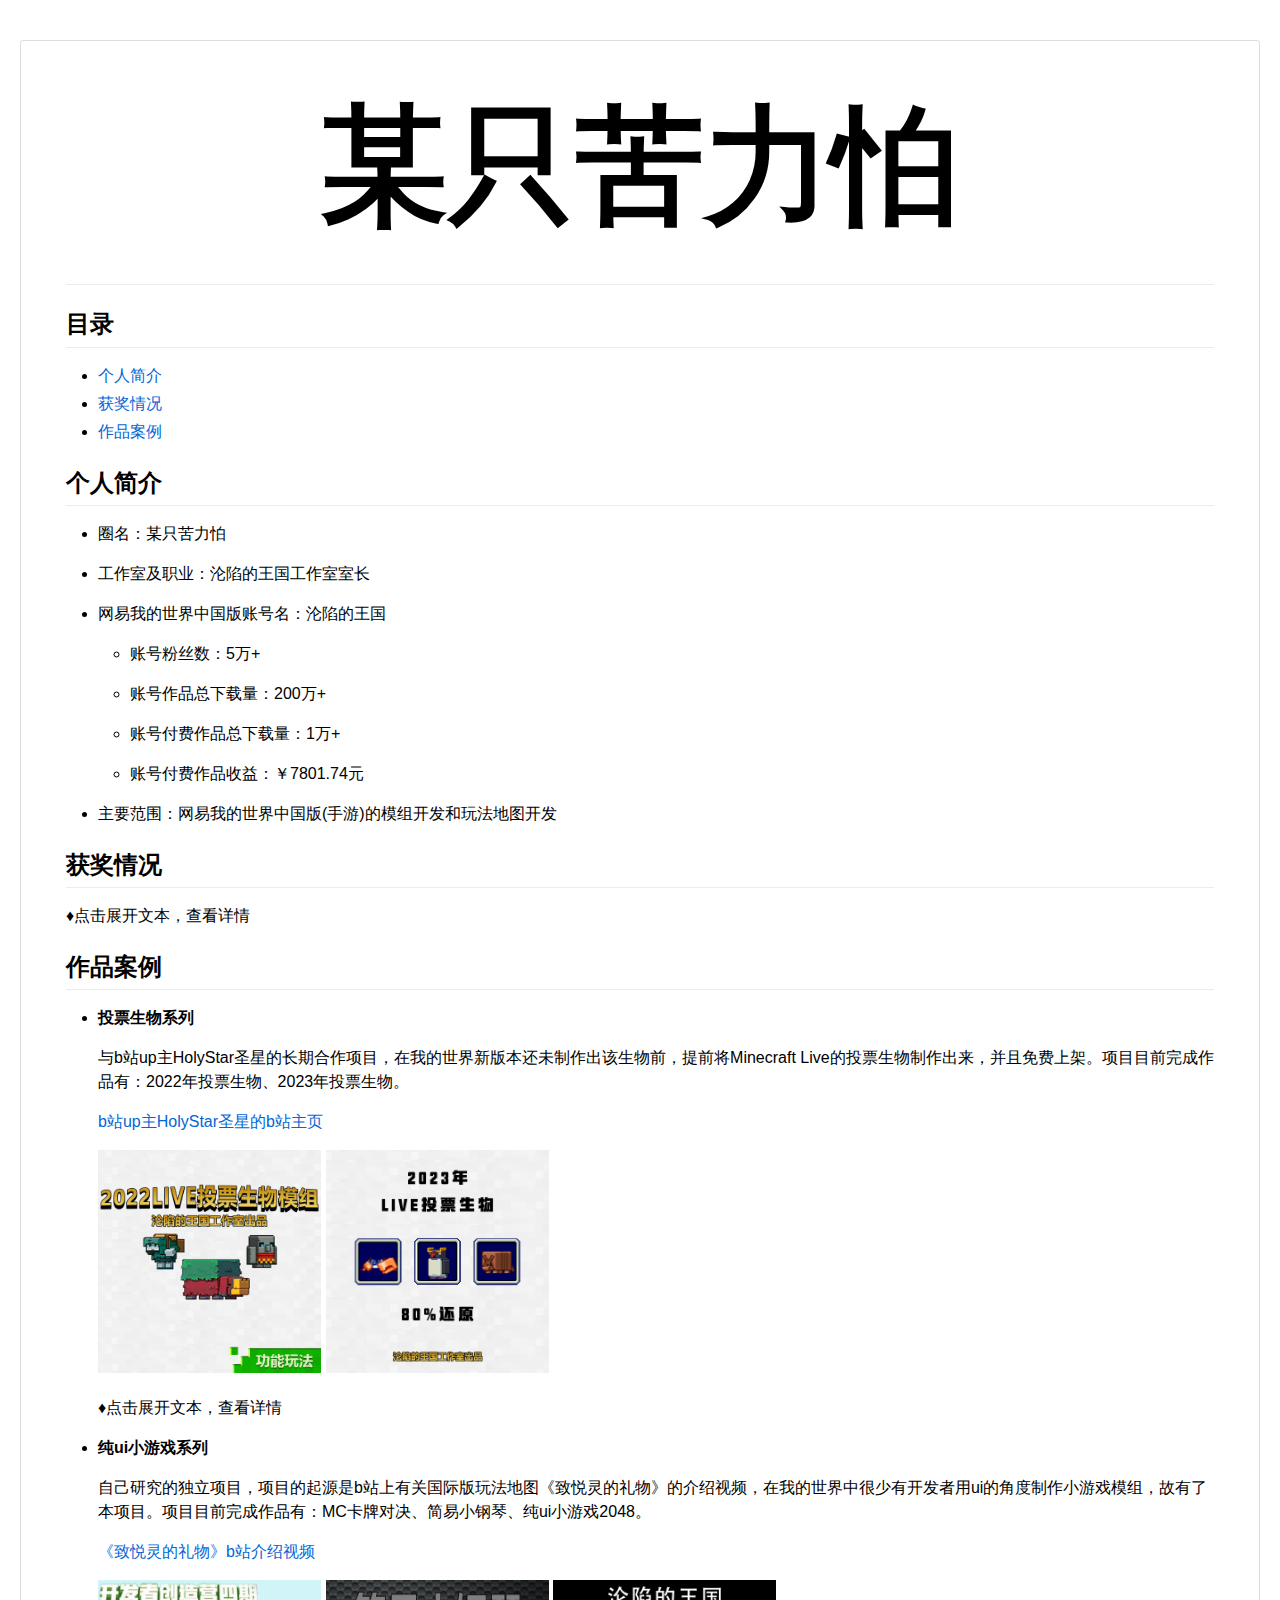
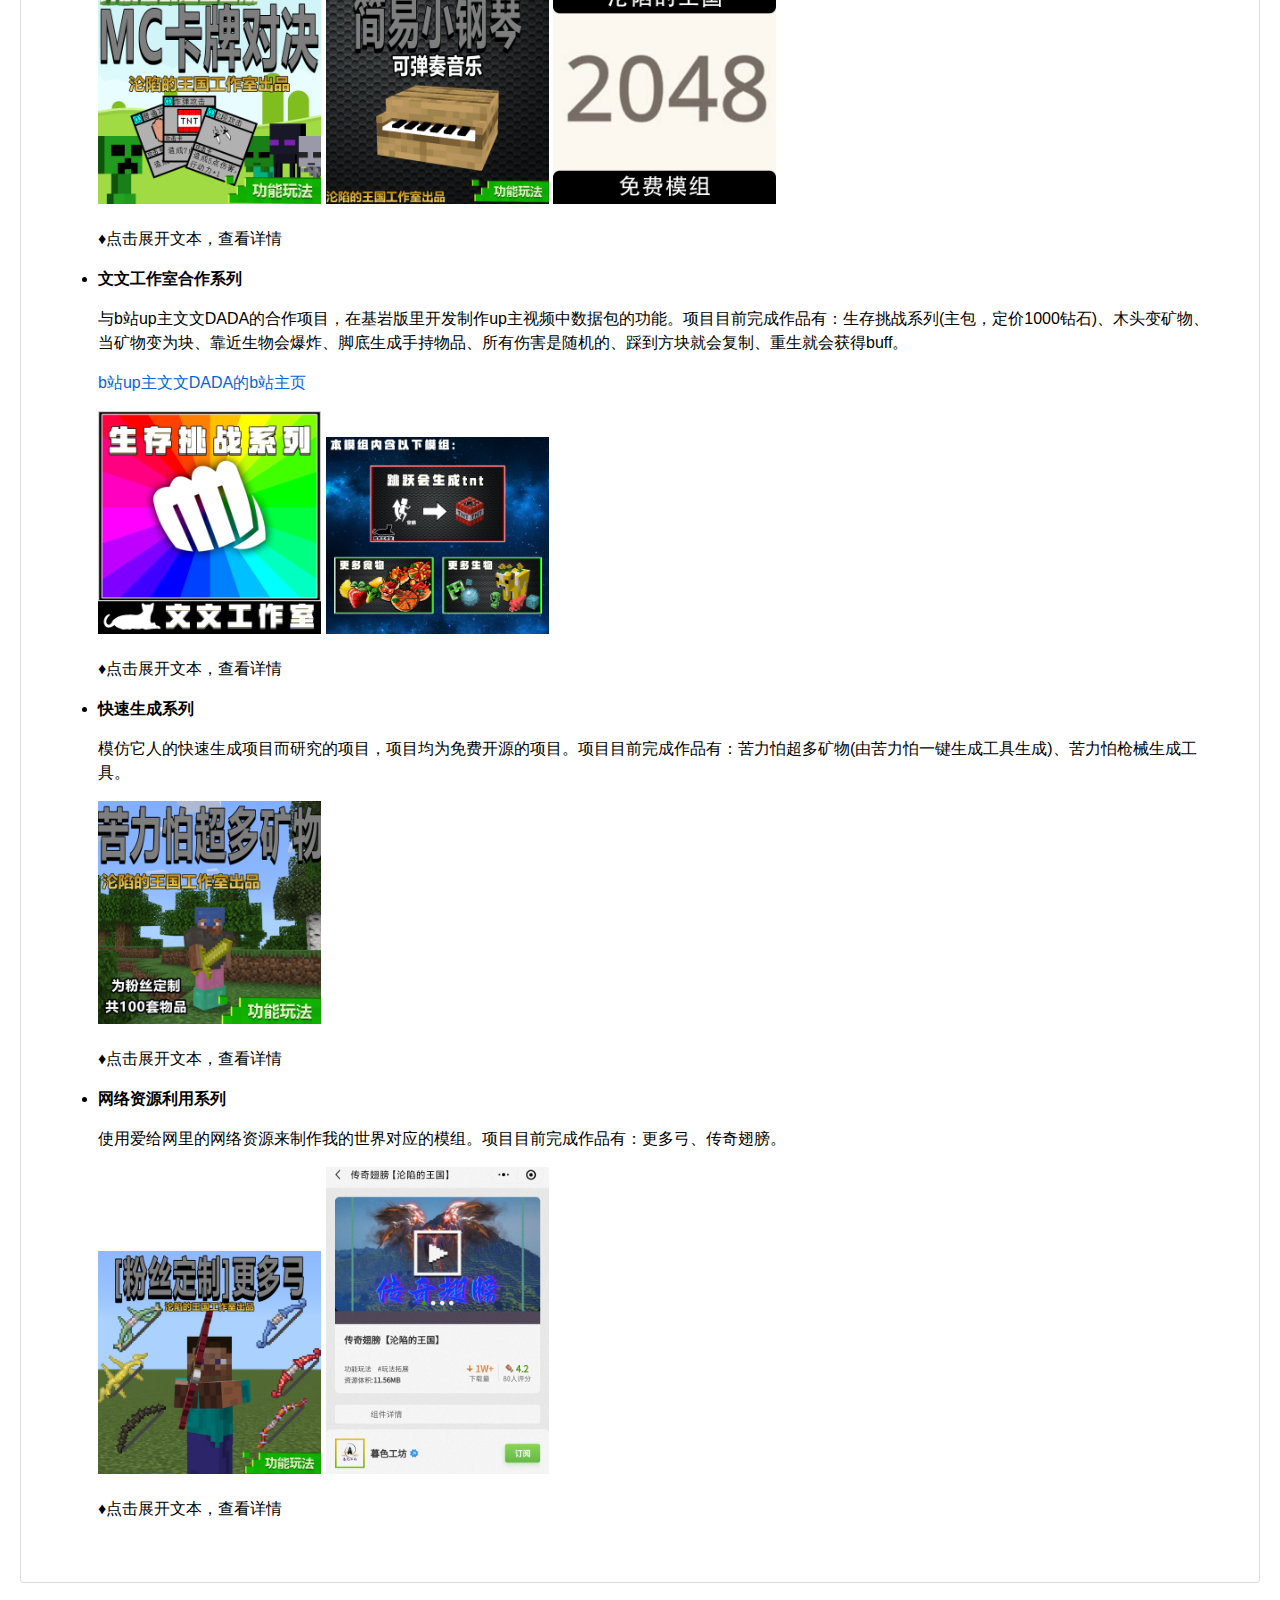
<file: index.html>
<!DOCTYPE html>
<html>

<head>
  <meta http-equiv="Content-Type" content="text/html; charset=utf-8" />
  <link rel="stylesheet" href="creeper6.css">
</head>
<body>
  <h1 style="text-align:center;font-size:10vw;">某只苦力怕</h1>
  <div id="fdh">
  </div>
  <h2 id="目录">目录</h2>
  <ul>
    <li><a href="#个人简介">个人简介</a></li>
    <li><a href="#获奖情况">获奖情况</a></li>
    <li><a href="#作品案例">作品案例</a></li>
  </ul>
  <h2 id="个人简介">个人简介</h2>
  <ul>
    <li><p>圈名：某只苦力怕</p></li>
    <li><p>工作室及职业：沦陷的王国工作室室长</p></li>
    <li><p>网易我的世界中国版账号名：沦陷的王国</p></li>
    <ul>
      <li><p>账号粉丝数：5万+</p></li>
      <li><p>账号作品总下载量：200万+</p></li>
      <li><p>账号付费作品总下载量：1万+</p></li>
      <li><p>账号付费作品收益：￥7801.74元</p></li>
    </ul>
    <li><p>主要范围：网易我的世界中国版(手游)的模组开发和玩法地图开发</p></li>
  </ul>
  <h2 id="获奖情况">获奖情况</h2>
  <span id="trigger"><a>♦点击展开文本，查看详情</a></span>
  <div id="hiddenText" class="hidden">
    <ul>
      <li>
        <p>2022年10月26日，本人在“知识库分享激励月”活动(第一期知识库活动)中提交的教程“制作原版可对话生物”获得 <span style="color: red;">必看教程奖</span></p>
        <p>证明网站：</p>
        <a href="https://mc.163.com/dev/mcmanual/mc-dev/mconline/90-%E7%9F%A5%E8%AF%86%E5%BA%93%E8%8E%B7%E5%A5%96%E6%95%99%E7%A8%8B/5-%E7%8E%A9%E6%B3%95%E9%80%BB%E8%BE%91%E7%BC%96%E7%A8%8B/1-%E5%88%B6%E4%BD%9C%E5%8E%9F%E7%89%88%E5%8F%AF%E5%AF%B9%E8%AF%9D%E7%94%9F%E7%89%A9.html">知识库获奖教程-玩法逻辑编程-制作原版可对话生物</a>
        <p>证书：</p>
        <img class="fds" alt="图片无法加载" src="tupian/a005.png">
      </li>
      <li>
        <p>2022年11月30日，本人在开发工作台内容库征集活动中提交的资源“制作原版可对话生物”获得 <span style="color: red;">三等奖</span></p>
        <p>证明网站：</p>
        <p><a href="https://mc.163.com/dev/developer_cn/news/renew/20221130/37047_1055628.html">开发工作台内容库征集活动获奖名单</a></p>
        <p>内容库界面截图：</p>
        <img class="fds" alt="图片无法加载" src="tupian/a007.png">
      </li>
      <li>
        <p>2023年1月16日，本人在“知识库分享激励月”二期活动(第二期知识库活动)中提交的教程“手把手教你制作网易模组更多弓”获得 <span style="color: red;">必看教程奖</span></p>
        <p>证明网站：</p>
        <p><a href="https://mc.163.com/dev/mcmanual/mc-dev/mconline/90-%E7%9F%A5%E8%AF%86%E5%BA%93%E8%8E%B7%E5%A5%96%E6%95%99%E7%A8%8B/3-%E8%87%AA%E5%AE%9A%E4%B9%89%E5%86%85%E5%AE%B9/5-%E6%89%8B%E6%8A%8A%E6%89%8B%E6%95%99%E4%BD%A0%E5%88%B6%E4%BD%9C%E7%BD%91%E6%98%93%E6%A8%A1%E7%BB%84%E6%9B%B4%E5%A4%9A%E5%BC%93.html">知识库获奖教程-自定义内容-手把手教你制作网易模组更多弓</a></p>
        <p>证书：</p>
        <img class="fds" alt="图片无法加载" src="tupian/a003.png">
      </li>
      <li>
        <p>2023年3月10日，本人在开发工作台内容库征集活动第二期中提交的资源“更方便修改的射击模组雏形”获得 <span style="color: red;">二等奖</span></p>
        <p>证明网站：</p>
        <p><a href="https://mc.163.com/dev/developer_cn/news/renew/20230310/37047_1077362.html">开发工作台内容库征集活动第二期获奖名单</a></p>
        <p>内容库界面截图：</p>
        <img class="fds" alt="图片无法加载" src="tupian/a008.png">
        <p>证书：</p>
        <img class="fds" alt="图片无法加载" src="tupian/a004.png">
        <p>介绍网址：</p>
        <a href="https://creeper6.gitee.io/mcsss/web/klpa.html">更方便修改的射击模组雏形</a>
      </li>
      <li>
        <p>2023年3月10日，本人在开发工作台内容库征集活动第二期中提交的资源“function和python结合实例”获得 <span style="color: red;">三等奖</span></p>
        <p>证明网站：</p>
        <p><a href="https://mc.163.com/dev/developer_cn/news/renew/20230310/37047_1077362.html">开发工作台内容库征集活动第二期获奖名单</a></p>
        <p>内容库界面截图：</p>
        <img class="fds" alt="图片无法加载" src="tupian/a009.png">
        <p>介绍网址：</p>
        <a href="https://creeper6.gitee.io/mcsss/web/klpb.html">function和python结合示例</a>
      </li>
      <li>
        <p>2023年6月20日，本人在开发工作台内容库征集活动第三期中提交的资源“套装零件”获得 <span style="color: red;">一等奖</span></p>
        <p>证明网站：</p>
        <p><a href="https://mc.163.com/dev/developer_cn/news/renew/20230620/37047_1094233.html">开发工作台内容库征集活动第三期获奖名单</a></p>
        <p>内容库界面截图：</p>
        <img class="fds" alt="图片无法加载" src="tupian/a010.png">
        <p>证书：</p>
        <img class="fds" alt="图片无法加载" src="tupian/a002.png">
        <p>介绍网址：</p>
        <a href="https://creeper6.gitee.io/mcsss/web/klpc.html">套装零件</a>
      </li>
      <li>
        <p>2023年12月22日，本人在第二季内容库资源季度评选活动中提交的资源“纯ui小游戏2048”获得 <span style="color: red;">一等奖</span></p>
        <p>证明网站：</p>
        <p><a href="https://mc.163.com/dev/developer_cn/news/renew/20231222/37047_1127876.html">第二季内容库资源季度评选活动获奖名单</a></p>
        <p>内容库界面截图：</p>
        <img class="fds" alt="图片无法加载" src="tupian/a011.png">
        <p>证书：</p>
        <img class="fds" alt="图片无法加载" src="tupian/a001.png">
        <p>介绍网址：</p>
        <a href="https://creeper6.gitee.io/mcsss/web/klpd.html">纯ui小游戏2048</a>
      </li>
      <li>
        <p>2024年3月14日，本人在第三期内容库资源季度评选活动中提交的资源“万用飞行生物零件”获得 <span style="color: red;">一等奖</span></p>
        <p>证明网站：</p>
        <p><a href="https://mc.163.com/dev/developer_cn/news/renew/20240314/37047_1143321.html">第三期内容库资源季度评选活动获奖名单</a></p>
        <p>内容库界面截图：</p>
        <img class="fds" alt="图片无法加载" src="tupian/a012.png">
        <p>介绍网址：</p>
        <a href="https://creeper6.gitee.io/mcsss/web/klpe.html">万用飞行生物零件</a>
      </li>
    </ul>
  </div>
  <h2 id="作品案例">作品案例</h2>
  <ul>
    <li>
      <strong>投票生物系列</strong>
      <p>与b站up主HolyStar圣星的长期合作项目，在我的世界新版本还未制作出该生物前，提前将Minecraft Live的投票生物制作出来，并且免费上架。项目目前完成作品有：2022年投票生物、2023年投票生物。</p>
      <p><a href="https://space.bilibili.com/1407151913/?spm_id_from=333.999.0.0">b站up主HolyStar圣星的b站主页</a></p>
      <img class="fds" alt="图片无法加载" src="tupian/liveicon1234.png" style="width:20%;">
      <img class="fds" alt="图片无法加载" src="tupian/23liveicon.png" style="width:20%;">
      <p onclick="text_toggle('hiddenText1','Buttontext1')"id="Buttontext1"><a>♦点击展开文本，查看详情</a></p>
      <div id="hiddenText1" class="hidden">
        <ul>
          <li><p>作品系列总下载量：26万+</p></li>
          <li>
            <p>作品内容介绍</p>
            <ul>
              <li>
                <p>2022年投票生物</p>
                <p onclick="text_toggle('hiddenText7','Buttontext7')"id="Buttontext7"><a>♦点击展开图片介绍</a></p>
                <div id="hiddenText7" class="hidden">
                  <img class="fds" alt="图片无法加载" src="tupian/livebentu1234.png" style="width:20%;">
                  <img class="fds" alt="图片无法加载" src="tupian/livelbty1234.png" style="width:20%;">
                  <img class="fds" alt="图片无法加载" src="tupian/livelbte1234.png" style="width:20%;">
                  <img class="fds" alt="图片无法加载" src="tupian/livelbts1234.png" style="width:20%;">
                </div>
              </li>
              <li>
                <p>2023年投票生物</p>
                <p onclick="text_toggle('hiddenText8','Buttontext8')"id="Buttontext8"><a>♦点击展开图片介绍</a></p>
                <div id="hiddenText8" class="hidden">
                  <img class="fds" alt="图片无法加载" src="tupian/23livelbta.png" style="width:20%;">
                  <img class="fds" alt="图片无法加载" src="tupian/23livelbtb.png" style="width:20%;">
                  <img class="fds" alt="图片无法加载" src="tupian/23livelbtc.png" style="width:20%;">
                  <img class="fds" alt="图片无法加载" src="tupian/23livelbtd.png" style="width:20%;">
                  <img class="fds" alt="图片无法加载" src="tupian/23livelbte.png" style="width:20%;">
                </div>
              </li>
            </ul>
          </li>
          <li>
            <p>视频介绍</p>
            <a href="https://www.bilibili.com/video/BV17z421r7EF/?share_source=copy_web&vd_source=f27a2fcb40972f864c9259a5c844d5b7">2022年投票生物</a>
            </br><a href="https://www.bilibili.com/video/BV1wG41127t7/?share_source=copy_web&vd_source=f27a2fcb40972f864c9259a5c844d5b7">2023年投票生物</a>
          </li>
        </ul>
      </div>
    </li>
    <li>
      <strong>纯ui小游戏系列</strong>
      <p>自己研究的独立项目，项目的起源是b站上有关国际版玩法地图《致悦灵的礼物》的介绍视频，在我的世界中很少有开发者用ui的角度制作小游戏模组，故有了本项目。项目目前完成作品有：MC卡牌对决、简易小钢琴、纯ui小游戏2048。</p>
      <p><a href="https://www.bilibili.com/video/BV12F411F7e1/?share_source=copy_web&vd_source=f27a2fcb40972f864c9259a5c844d5b7">《致悦灵的礼物》b站介绍视频</a></p>
      <img class="fds" alt="图片无法加载" src="tupian/klpdmxicontu.png" style="width:20%;">
      <img class="fds" alt="图片无法加载" src="tupian/klpmusicicontu.png" style="width:20%;">
      <img class="fds" alt="图片无法加载" src="tupian/2048icontu.png" style="width:20%;">
      <p onclick="text_toggle('hiddenText2','Buttontext2')"id="Buttontext2"><a>♦点击展开文本，查看详情</a></p>
      <div id="hiddenText2" class="hidden">
        <ul>
          <li><p>作品系列总下载量：6万+</p></li>
          <li>
            <p>作品内容介绍</p>
            <ul>
              <li>
                <p>纯ui小游戏2048</p>
                <ol>
                  <li>
                    <p>介绍网址：<a href="https://creeper6.gitee.io/mcsss/web/klpd.html">纯ui小游戏2048</a></p>
                  </li>
                  <li><p>纯ui指只用到游戏里的ui，不使用游戏里的生物、物品和方块。</p></li>
                  <li><p>2048小游戏功能全实现。</p></li>
                  <li><p>电脑端可以靠上下左右或wsad来控制方块的上下左右移动，也可以鼠标拖动屏幕移动;手机端可以靠手指滑动屏幕移动。</p></li>
                  <p onclick="text_toggle('hiddenText5','Buttontext5')"id="Buttontext5"><a>♦点击展开图片介绍</a></p>
                  <div id="hiddenText5" class="hidden">
                    <img class="fds" alt="图片无法加载" src="tupian/2048jstu1.png" style="width:20%;">
                    <img class="fds" alt="图片无法加载" src="tupian/2048jstu2.png" style="width:20%;">
                    <img class="fds" alt="图片无法加载" src="tupian/2048jstu3.png" style="width:20%;">
                  </div>
                </ol>
              </li>
              <li>
                <p>简易小钢琴</p>
                <ol>
                  <li><p>点击简易钢琴就能打开弹奏页面，玩家可以在左上角设置挑战模式、练习模式等内容，弹奏的声音10格以内玩家都能听见。</p></li>
                  <li><p>实现了：下落式ui点击弹奏和双排ui点击弹奏。</p></li>
                  <li><p>共收录10首可弹奏音乐。</p></li>
                </ol>
              </li>
              <li>
                <p>MC卡牌对决</p>
                <ol>
                  <li><p>共计24张卡牌，共4关，打败最后一关对手末影龙后，即为通关。</p></li>
                  <li><p>只用到游戏里的ui，不使用游戏里的生物、物品和方块。</p></li>
                  <p onclick="text_toggle('hiddenText6','Buttontext6')"id="Buttontext6"><a>♦点击展开图片介绍</a></p>
                  <div id="hiddenText6" class="hidden">
                    <img class="fds" alt="图片无法加载" src="tupian/klpdmxbotuyi.png" style="width:20%;">
                    <img class="fds" alt="图片无法加载" src="tupian/klpdmxbotuer.png" style="width:20%;">
                    <img class="fds" alt="图片无法加载" src="tupian/klpdmxbotusan.png" style="width:20%;"></br>
                    <img class="fds" alt="图片无法加载" src="tupian/klpdmxjstuyi.png" style="width:20%;">
                    <img class="fds" alt="图片无法加载" src="tupian/klpdmxjstuer.png" style="width:20%;">
                  </div>
                </ol>
              </li>
            </ul>
          </li>
          <li>
            <p>视频介绍</p>
            <a href="https://www.bilibili.com/video/BV1VX4y1Z7xF/?share_source=copy_web&vd_source=f27a2fcb40972f864c9259a5c844d5b7">音游但是我的世界</a>
            </br><a href="https://www.bilibili.com/video/BV1UV4y1Z7Ba/?share_source=copy_web&vd_source=f27a2fcb40972f864c9259a5c844d5b7">简易小钢琴</a>
            </br><a href="https://www.bilibili.com/video/BV1uD4y1V7i8/?share_source=copy_web&vd_source=f27a2fcb40972f864c9259a5c844d5b7">MC卡牌对决</a>
          </li>
        </ul>
      </div>
    </li>
    <li>
      <strong>文文工作室合作系列</strong>
      <p>与b站up主文文DADA的合作项目，在基岩版里开发制作up主视频中数据包的功能。项目目前完成作品有：生存挑战系列(主包，定价1000钻石)、木头变矿物、当矿物变为块、靠近生物会爆炸、脚底生成手持物品、所有伤害是随机的、踩到方块就会复制、重生就会获得buff。</p>
      <p><a href="https://space.bilibili.com/272279136?spm_id_from=333.337.0.0">b站up主文文DADA的b站主页</a></p>
      <img class="fds" alt="图片无法加载" src="tupian/zhuicon图.png" style="width:20%;">
      <img class="fds" alt="图片无法加载" src="tupian/模组内介绍1.png" style="width:20%;">
      <p onclick="text_toggle('hiddenText3','Buttontext3')"id="Buttontext3"><a>♦点击展开文本，查看详情</a></p>
      <div id="hiddenText3" class="hidden">
        <ul>
          <li><p>作品系列总下载量：预计有30万+(发布账号不是我的账号，是up主自己的)</p></li>
          <li><p>本项目的美术、视频、策划和程序均是本人研究的，主要还是简洁风格和适合量产。</p></li>
          <li><p>本项目区分主包和副包的功能，只购买副包是使用不了功能的，需要购买主包，在主包模组内自己设置副包功能是否加载在游戏内，副包基本免费。</p></li>
          <li><p>up主视频里玩的都是java版的数据包，但是其粉丝很多都是网易我的世界中国版的用户，所以与我合作开发制作了此项目，目前项目因本人个人原因已经取消。</p></li>
          <li>
            <p>作品内容介绍</p>
            <ul>
              <li><img class="fds" alt="图片无法加载" src="tupian/主包介绍图.png" style="width:20%;"></li>
              <li><img class="fds" alt="图片无法加载" src="tupian/顶部图第二版a1.png" style="width:20%;"></li>
              <li><img class="fds" alt="图片无法加载" src="tupian/主包轮播图1.png" style="width:20%;"></li>
            </ul>
          </li>
        </ul>
      </div>
    </li>
    <li>
      <strong>快速生成系列</strong>
      <p>模仿它人的快速生成项目而研究的项目，项目均为免费开源的项目。项目目前完成作品有：苦力怕超多矿物(由苦力怕一键生成工具生成)、苦力怕枪械生成工具。</p>
      <img class="fds" alt="图片无法加载" src="tupian/klpcdkwicontu.png" style="width:20%;">
      <p onclick="text_toggle('hiddenText4','Buttontext4')"id="Buttontext4"><a>♦点击展开文本，查看详情</a></p>
      <div id="hiddenText4" class="hidden">
        <ul>
          <li><p>作品系列总下载量：9万+</p></li>
          <li>
            <p>作品内容介绍</p>
            <ul>
              <li>
                <p>苦力怕超多矿物</p>
                <p onclick="text_toggle('hiddenText9','Buttontext9')"id="Buttontext9"><a>♦点击展开图片介绍</a></p>
                <div id="hiddenText9" class="hidden">
                  <img class="fds" alt="图片无法加载" src="tupian/klpcdkwlbt1.png" style="width:20%;">
                  <img class="fds" alt="图片无法加载" src="tupian/klpcdkwlbt2.png" style="width:20%;">
                  <img class="fds" alt="图片无法加载" src="tupian/klpcdkwlbt3.png" style="width:20%;">
                </div>
              </li>
              <li>
                <p>苦力怕枪械生成工具</p>
                <ol>
                  <li><p>快速生成可发射子弹的物品，适配国际版和中国版，无需开启实验性玩法，使用方便</p></li>
                </ol>
              </li>
            </ul>
          </li>
          <li>
            <p>视频介绍</p>
            <a href="https://www.bilibili.com/video/BV1pT411y7NL/?share_source=copy_web&vd_source=f27a2fcb40972f864c9259a5c844d5b7">苦力怕一键生成工具</a>
            </br><a href="https://www.bilibili.com/video/BV1PN4y1978K/?share_source=copy_web&vd_source=f27a2fcb40972f864c9259a5c844d5b7">苦力怕枪械生成工具</a>
          </li>
        </ul>
      </div>
    </li>
    <li>
      <strong>网络资源利用系列</strong>
      <p>使用爱给网里的网络资源来制作我的世界对应的模组。项目目前完成作品有：更多弓、传奇翅膀。</p>
      <img class="fds" alt="图片无法加载" src="tupian/zcgdgicont.png" style="width:20%;">
      <img class="fds" alt="图片无法加载" src="tupian/zcgdgicont2.png" style="width:20%;">
      <p onclick="text_toggle('hiddenText11','Buttontext11')"id="Buttontext11"><a>♦点击展开文本，查看详情</a></p>
      <div id="hiddenText11" class="hidden">
        <ul>
          <li>
            <p>作品系列下载量：更多弓有42万+</p>
            <p>传奇翅膀预计有3万+(发布账号不是我的账号)</p>
          </li>
          <li>
            <p>作品内容介绍</p>
            <ul>
              <li>
                <p>更多弓</p>
                <ol>
                  <li><p>开发教程：<a href="https://mc.163.com/dev/mcmanual/mc-dev/mconline/90-%E7%9F%A5%E8%AF%86%E5%BA%93%E8%8E%B7%E5%A5%96%E6%95%99%E7%A8%8B/3-%E8%87%AA%E5%AE%9A%E4%B9%89%E5%86%85%E5%AE%B9/5-%E6%89%8B%E6%8A%8A%E6%89%8B%E6%95%99%E4%BD%A0%E5%88%B6%E4%BD%9C%E7%BD%91%E6%98%93%E6%A8%A1%E7%BB%84%E6%9B%B4%E5%A4%9A%E5%BC%93.html">更多弓</a></p></li>
                </ol>
                <p onclick="text_toggle('hiddenText10','Buttontext10')"id="Buttontext10"><a>♦点击展开图片介绍</a></p>
                <div id="hiddenText10" class="hidden">
                  <img class="fds" alt="图片无法加载" src="tupian/zcgdglbt1.png" style="width:20%;">
                  <img class="fds" alt="图片无法加载" src="tupian/zcgdglbt2.png" style="width:20%;">
                  <img class="fds" alt="图片无法加载" src="tupian/zcgdglbt3.png" style="width:20%;">
                </div>
              </li>
              <li>
                <p>传奇翅膀</p>
                <ol>
                  <li><p>新增地狱火、雷樱、绿烛、枯火、海灵5个可以放置在盔甲栏的物品，放置后玩家可以获得飞行能力，以及获得对应药水效果</p></li>
                  <li><p>物品放置后，玩家背后会出现翅膀，翅膀拥有动态的动画效果</p></li>
                </ol>
              </li>
            </ul>
          </li>
        </ul>
      </div>
    </li>
  </ul>
  <script src="script.js">加载js失败</script>
</body>
</html>
</file>
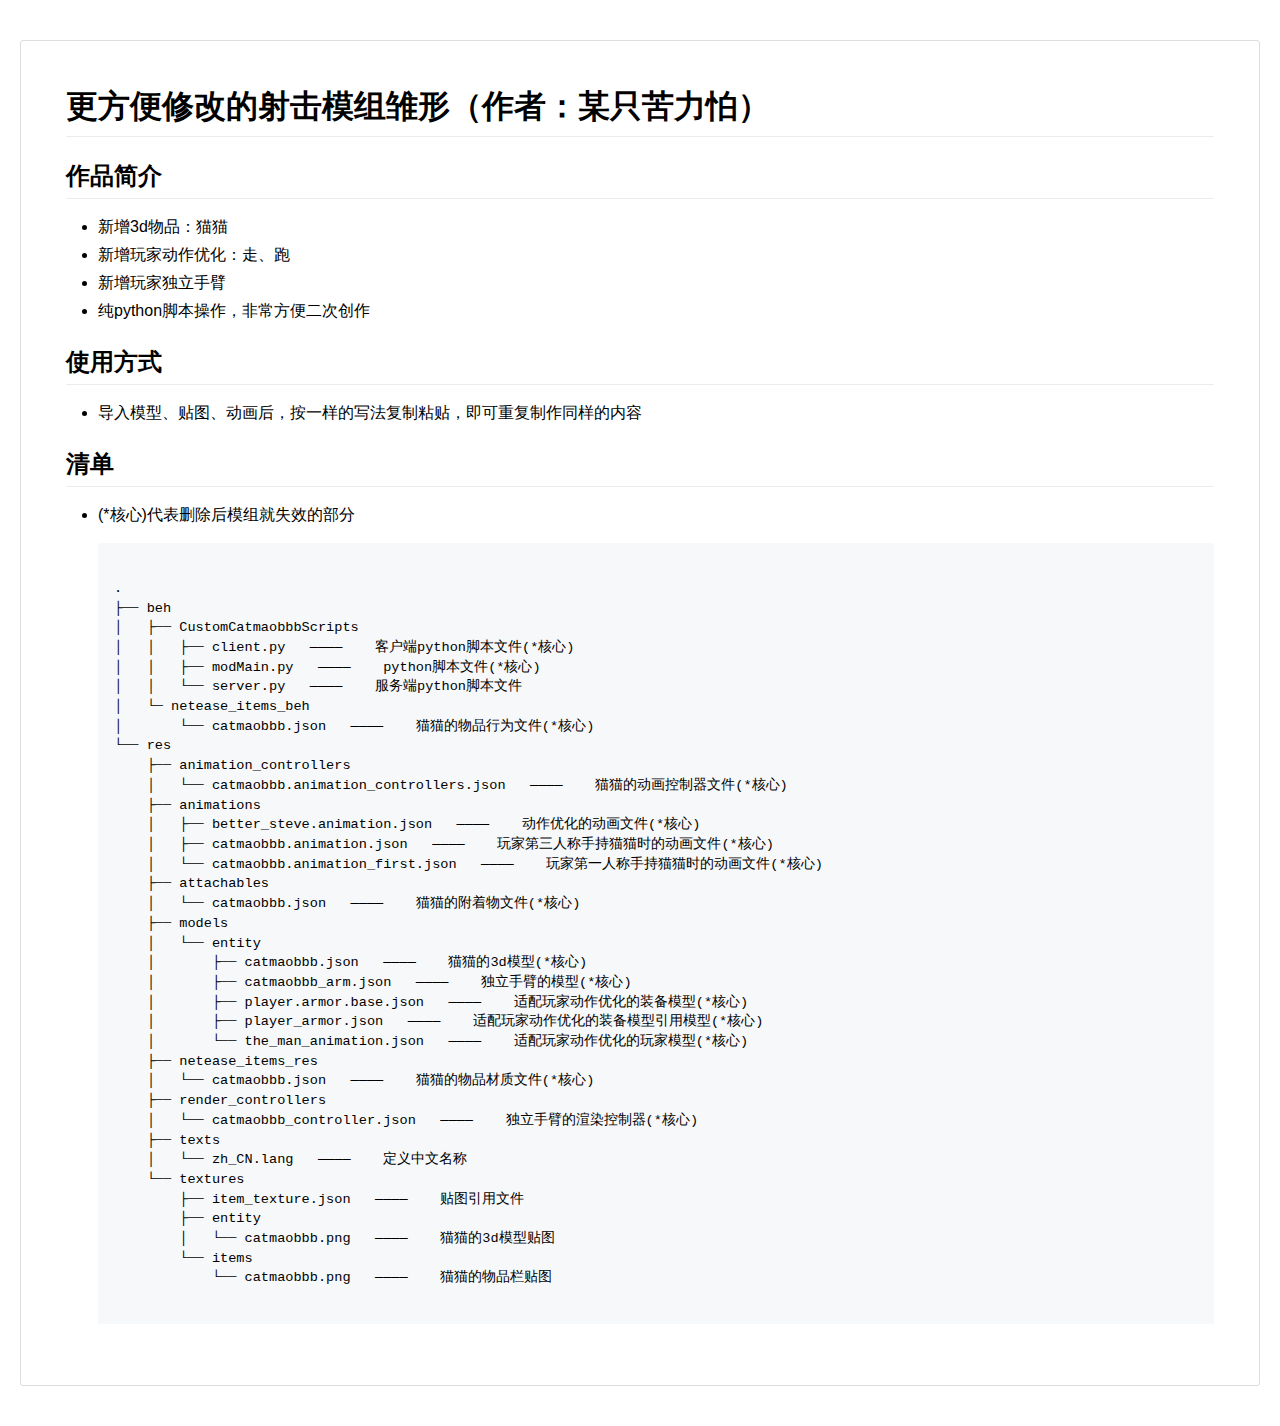
<file: web/klpa.html>
<!DOCTYPE html>
<html>

<head>
  <meta http-equiv="Content-Type" content="text/html; charset=utf-8" />
  <link rel="stylesheet" href="../creeper6.css">
</head>
<body>
  <h1 id="更方便修改的射击模组雏形（作者：某只苦力怕）">更方便修改的射击模组雏形（作者：某只苦力怕）</h1>
  <h2 id="作品简介">作品简介</h2>
  <ul>
    <li>新增3d物品：猫猫</li>
    <li>新增玩家动作优化：走、跑</li>
    <li>新增玩家独立手臂</li>
    <li>纯python脚本操作，非常方便二次创作</li>
  </ul>
  <h2 id="使用方式">使用方式</h2>
  <ul>
    <li>
      <p>导入模型、贴图、动画后，按一样的写法复制粘贴，即可重复制作同样的内容</p>
    </li>
  </ul>
  <h2 id="清单">清单</h2>
  <ul>
    <li>
      <p>(*核心)代表删除后模组就失效的部分</p>
      <pre><code>
.
├── beh
│   ├── CustomCatmaobbbScripts
│   │   ├── client.py   ————    客户端python脚本文件(*核心)
│   │   ├── modMain.py   ————    python脚本文件(*核心)
│   │   └── server.py   ————    服务端python脚本文件
│   └─ netease_items_beh
│       └── catmaobbb.json   ————    猫猫的物品行为文件(*核心)
└── res
    ├── animation_controllers
    │   └── catmaobbb.animation_controllers.json   ————    猫猫的动画控制器文件(*核心)
    ├── animations
    │   ├── better_steve.animation.json   ————    动作优化的动画文件(*核心)
    │   ├── catmaobbb.animation.json   ————    玩家第三人称手持猫猫时的动画文件(*核心)
    │   └── catmaobbb.animation_first.json   ————    玩家第一人称手持猫猫时的动画文件(*核心)
    ├── attachables
    │   └── catmaobbb.json   ————    猫猫的附着物文件(*核心)
    ├── models
    │   └── entity
    │       ├── catmaobbb.json   ————    猫猫的3d模型(*核心)
    │       ├── catmaobbb_arm.json   ————    独立手臂的模型(*核心)
    │       ├── player.armor.base.json   ————    适配玩家动作优化的装备模型(*核心)
    │       ├── player_armor.json   ————    适配玩家动作优化的装备模型引用模型(*核心)
    │       └── the_man_animation.json   ————    适配玩家动作优化的玩家模型(*核心)
    ├── netease_items_res
    │   └── catmaobbb.json   ————    猫猫的物品材质文件(*核心)
    ├── render_controllers
    │   └── catmaobbb_controller.json   ————    独立手臂的渲染控制器(*核心)
    ├── texts
    │   └── zh_CN.lang   ————    定义中文名称
    └── textures
        ├── item_texture.json   ————    贴图引用文件
        ├── entity
        │   └── catmaobbb.png   ————    猫猫的3d模型贴图
        └── items
            └── catmaobbb.png   ————    猫猫的物品栏贴图
      </code></pre>
    </li>
  </ul>
</body>
</html>
</file>
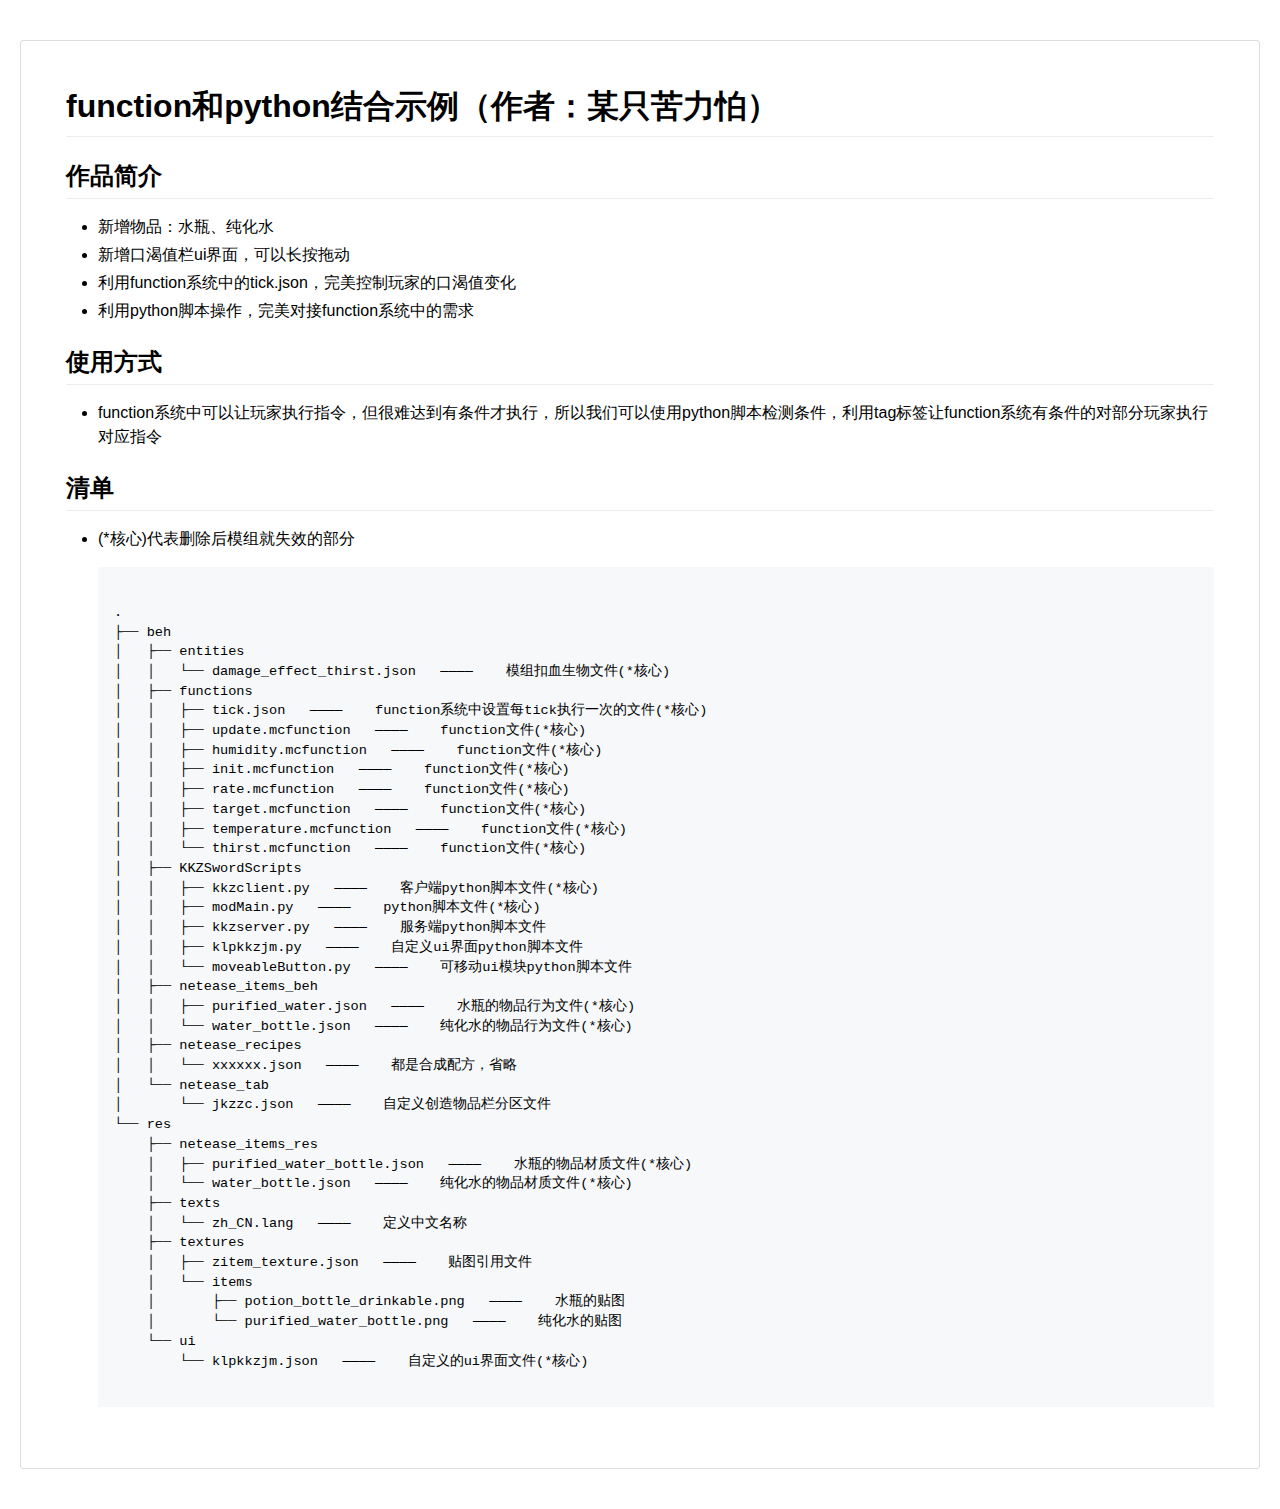
<file: web/klpb.html>
<!DOCTYPE html>
<html>

<head>
  <meta http-equiv="Content-Type" content="text/html; charset=utf-8" />
  <link rel="stylesheet" href="../creeper6.css">
</head>
<body>
  <h1 id="function和python结合示例（作者：某只苦力怕）">function和python结合示例（作者：某只苦力怕）</h1>
  <h2 id="作品简介">作品简介</h2>
  <ul>
    <li>新增物品：水瓶、纯化水</li>
    <li>新增口渴值栏ui界面，可以长按拖动</li>
    <li>利用function系统中的tick.json，完美控制玩家的口渴值变化</li>
    <li>利用python脚本操作，完美对接function系统中的需求</li>
  </ul>
  <h2 id="使用方式">使用方式</h2>
  <ul>
    <li>
      <p>function系统中可以让玩家执行指令，但很难达到有条件才执行，所以我们可以使用python脚本检测条件，利用tag标签让function系统有条件的对部分玩家执行对应指令</p>
    </li>
  </ul>
  <h2 id="清单">清单</h2>
  <ul>
    <li>
      <p>(*核心)代表删除后模组就失效的部分</p>
      <pre><code>
.
├── beh
│   ├── entities
│   │   └── damage_effect_thirst.json   ————    模组扣血生物文件(*核心)
│   ├── functions
│   │   ├── tick.json   ————    function系统中设置每tick执行一次的文件(*核心)
│   │   ├── update.mcfunction   ————    function文件(*核心)
│   │   ├── humidity.mcfunction   ————    function文件(*核心)
│   │   ├── init.mcfunction   ————    function文件(*核心)
│   │   ├── rate.mcfunction   ————    function文件(*核心)
│   │   ├── target.mcfunction   ————    function文件(*核心)
│   │   ├── temperature.mcfunction   ————    function文件(*核心)
│   │   └── thirst.mcfunction   ————    function文件(*核心)
│   ├── KKZSwordScripts
│   │   ├── kkzclient.py   ————    客户端python脚本文件(*核心)
│   │   ├── modMain.py   ————    python脚本文件(*核心)
│   │   ├── kkzserver.py   ————    服务端python脚本文件
│   │   ├── klpkkzjm.py   ————    自定义ui界面python脚本文件
│   │   └── moveableButton.py   ————    可移动ui模块python脚本文件
│   ├── netease_items_beh
│   │   ├── purified_water.json   ————    水瓶的物品行为文件(*核心)
│   │   └── water_bottle.json   ————    纯化水的物品行为文件(*核心)
│   ├── netease_recipes
│   │   └── xxxxxx.json   ————    都是合成配方，省略
│   └── netease_tab
│       └── jkzzc.json   ————    自定义创造物品栏分区文件
└── res
    ├── netease_items_res
    │   ├── purified_water_bottle.json   ————    水瓶的物品材质文件(*核心)
    │   └── water_bottle.json   ————    纯化水的物品材质文件(*核心)
    ├── texts
    │   └── zh_CN.lang   ————    定义中文名称
    ├── textures
    │   ├── zitem_texture.json   ————    贴图引用文件
    │   └── items
    │       ├── potion_bottle_drinkable.png   ————    水瓶的贴图
    │       └── purified_water_bottle.png   ————    纯化水的贴图
    └── ui
        └── klpkkzjm.json   ————    自定义的ui界面文件(*核心)
      </code></pre>
    </li>
  </ul>
</body>
</html>
</file>
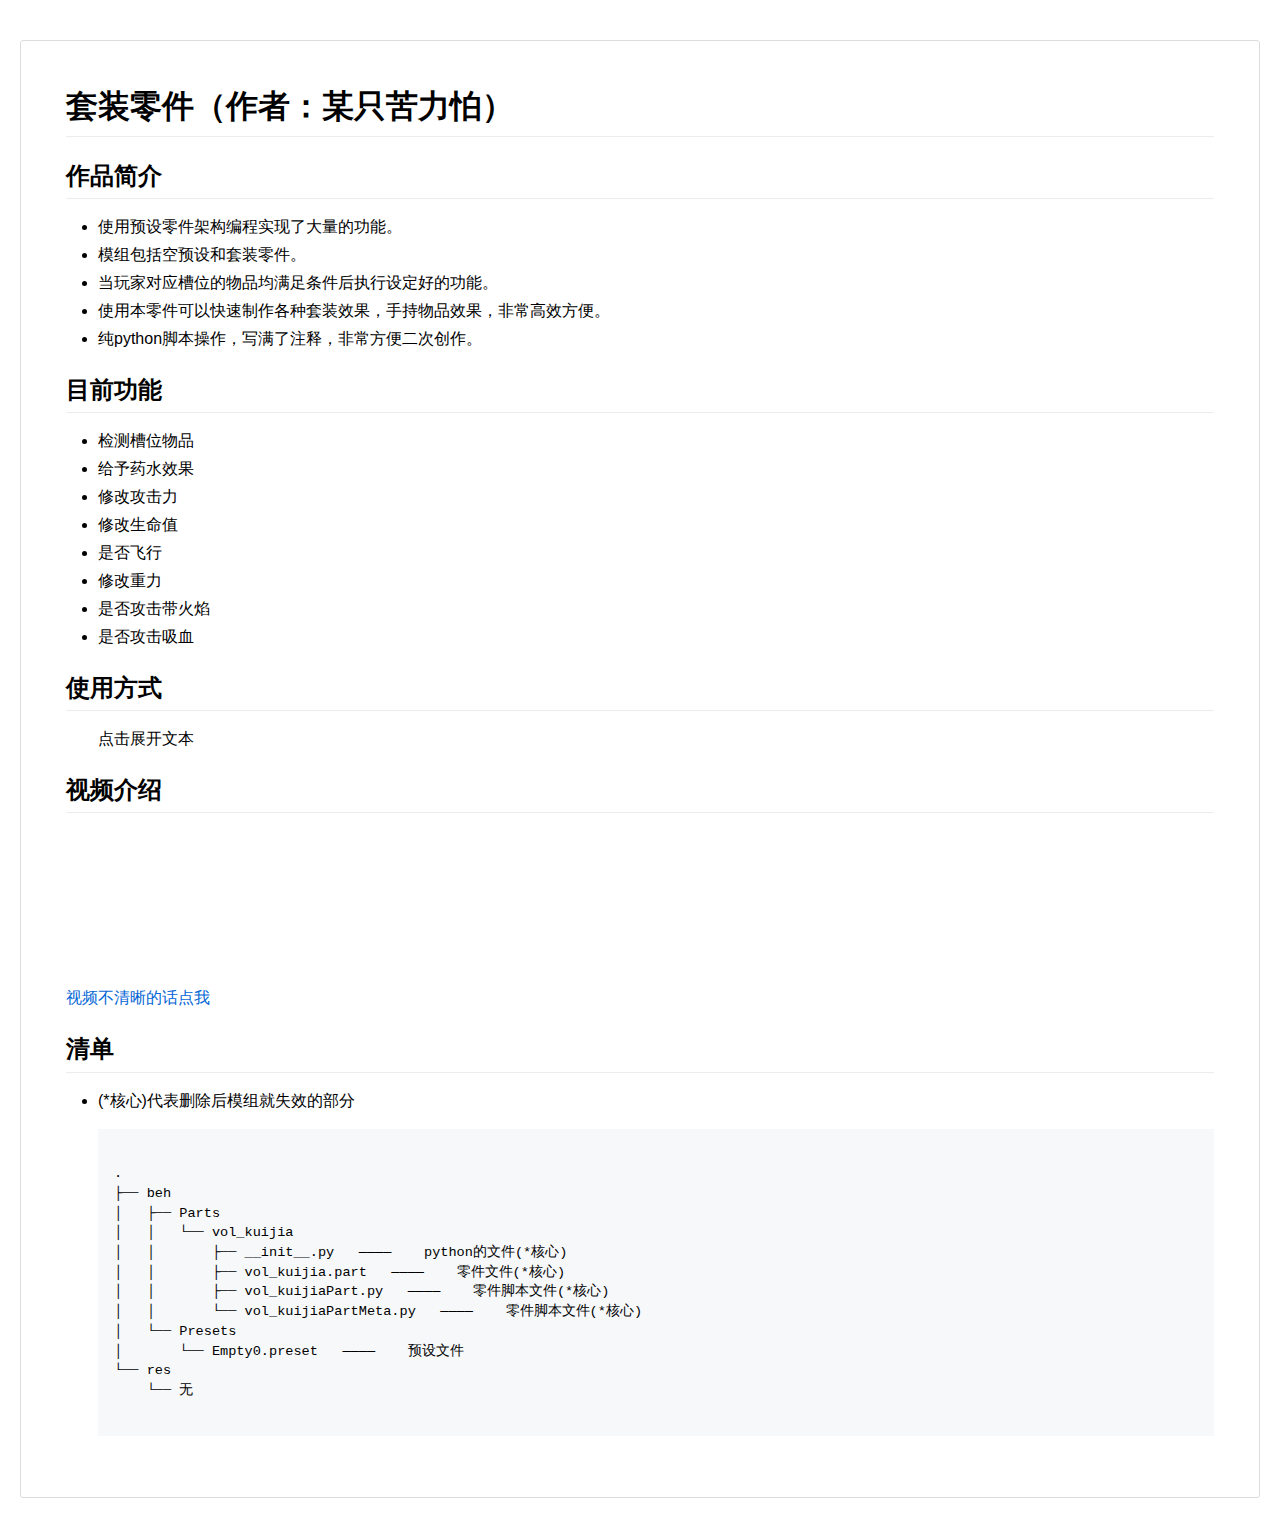
<file: web/klpc.html>
<!DOCTYPE html>
<html>

<head>
  <meta http-equiv="Content-Type" content="text/html; charset=utf-8" />
  <link rel="stylesheet" href="../creeper6.css">
</head>
<body>
  <h1 id="套装零件（作者：某只苦力怕）">套装零件（作者：某只苦力怕）</h1>
  <h2 id="作品简介">作品简介</h2>
  <ul>
    <li>使用预设零件架构编程实现了大量的功能。</li>
    <li>模组包括空预设和套装零件。</li>
    <li>当玩家对应槽位的物品均满足条件后执行设定好的功能。</li>
    <li>使用本零件可以快速制作各种套装效果，手持物品效果，非常高效方便。</li>
    <li>纯python脚本操作，写满了注释，非常方便二次创作。</li>
  </ul>
  <h2 id="目前功能">目前功能</h2>
  <ul>
    <li>检测槽位物品</li>
    <li>给予药水效果</li>
    <li>修改攻击力</li>
    <li>修改生命值</li>
    <li>是否飞行</li>
    <li>修改重力</li>
    <li>是否攻击带火焰</li>
    <li>是否攻击吸血</li>
  </ul>
  <h2 id="使用方式">使用方式</h2>
  <ul>
    <span id="trigger">点击展开文本</span>
    <div id="hiddenText" class="hidden">
      <li>
        <p>导入该模组（可以只导入核心部分）</p>
        <img class="haibao"alt="图片无法加载"src="../tupian/ba001.png">
      </li>
      <li>
        <p>点击资源管理的精简目录里的预设，找到模组里自带的空预设（若导入失败或未导入就新建一个新的空预设，记得开启常加载和预加载），并双击鼠标左键打开</p>
        <img class="haibao"alt="图片无法加载"src="../tupian/ba002.png">
        <p>就会进入预设编辑器</p>
        <img class="haibao"alt="图片无法加载"src="../tupian/ba003.png">
      </li>
      <li>
        <p>点击资源管理的精简目录里的零件，找到模组里自带的零件（若图片中的四个东西有一个导入失败或未导入，需要尝试重新导入）</p>
        <img class="haibao"alt="图片无法加载"src="../tupian/ba004.png">
        <p>找到后把鼠标放在零件上面，点击鼠标左键，长按不松开鼠标左键，鼠标拖动到左侧一栏后，松手鼠标左键</p>
        <p align="center">————长按时————</p>
        <img class="haibao"alt="图片无法加载"src="../tupian/ba005.png">
        <p align="center">————拖动中————</p>
        <img class="haibao"alt="图片无法加载"src="../tupian/ba006.png">
        <p align="center">————松手后————</p>
        <img class="haibao"alt="图片无法加载"src="../tupian/ba007.png">
      </li>
      <li>
        <p>在右侧即可看到该零件的属性，可按照自己的需要自行设置</p>
        <img class="haibao"alt="图片无法加载"src="../tupian/ba008.png">
        <p align="center">例子</p>
        <img class="haibao"alt="图片无法加载"src="../tupian/ba009.png">
      </li>
    </div>
  </ul>
  <h2 id="视频介绍">视频介绍</h2>
  <iframe src="//player.bilibili.com/player.html?aid=698498523&bvid=BV1km4y1h7kw&cid=1124043865&page=1&autoplay=0" scrolling="no" border="0" frameborder="no" framespacing="0" allowfullscreen="true"> </iframe>
  <br><a href="https://www.bilibili.com/video/BV1km4y1h7kw?share_source=copy_web">视频不清晰的话点我</a>
  <h2 id="清单">清单</h2>
  <ul>
    <li>
      <p>(*核心)代表删除后模组就失效的部分</p>
      <pre><code>
.
├── beh
│   ├── Parts
│   │   └── vol_kuijia
│   │       ├── __init__.py   ————    python的文件(*核心)
│   │       ├── vol_kuijia.part   ————    零件文件(*核心)
│   │       ├── vol_kuijiaPart.py   ————    零件脚本文件(*核心)
│   │       └── vol_kuijiaPartMeta.py   ————    零件脚本文件(*核心)
│   └── Presets
│       └── Empty0.preset   ————    预设文件
└── res
    └── 无
      </code></pre>
    </li>
  </ul>
<script src="../script.js"></script>
</body>
</html>
</file>
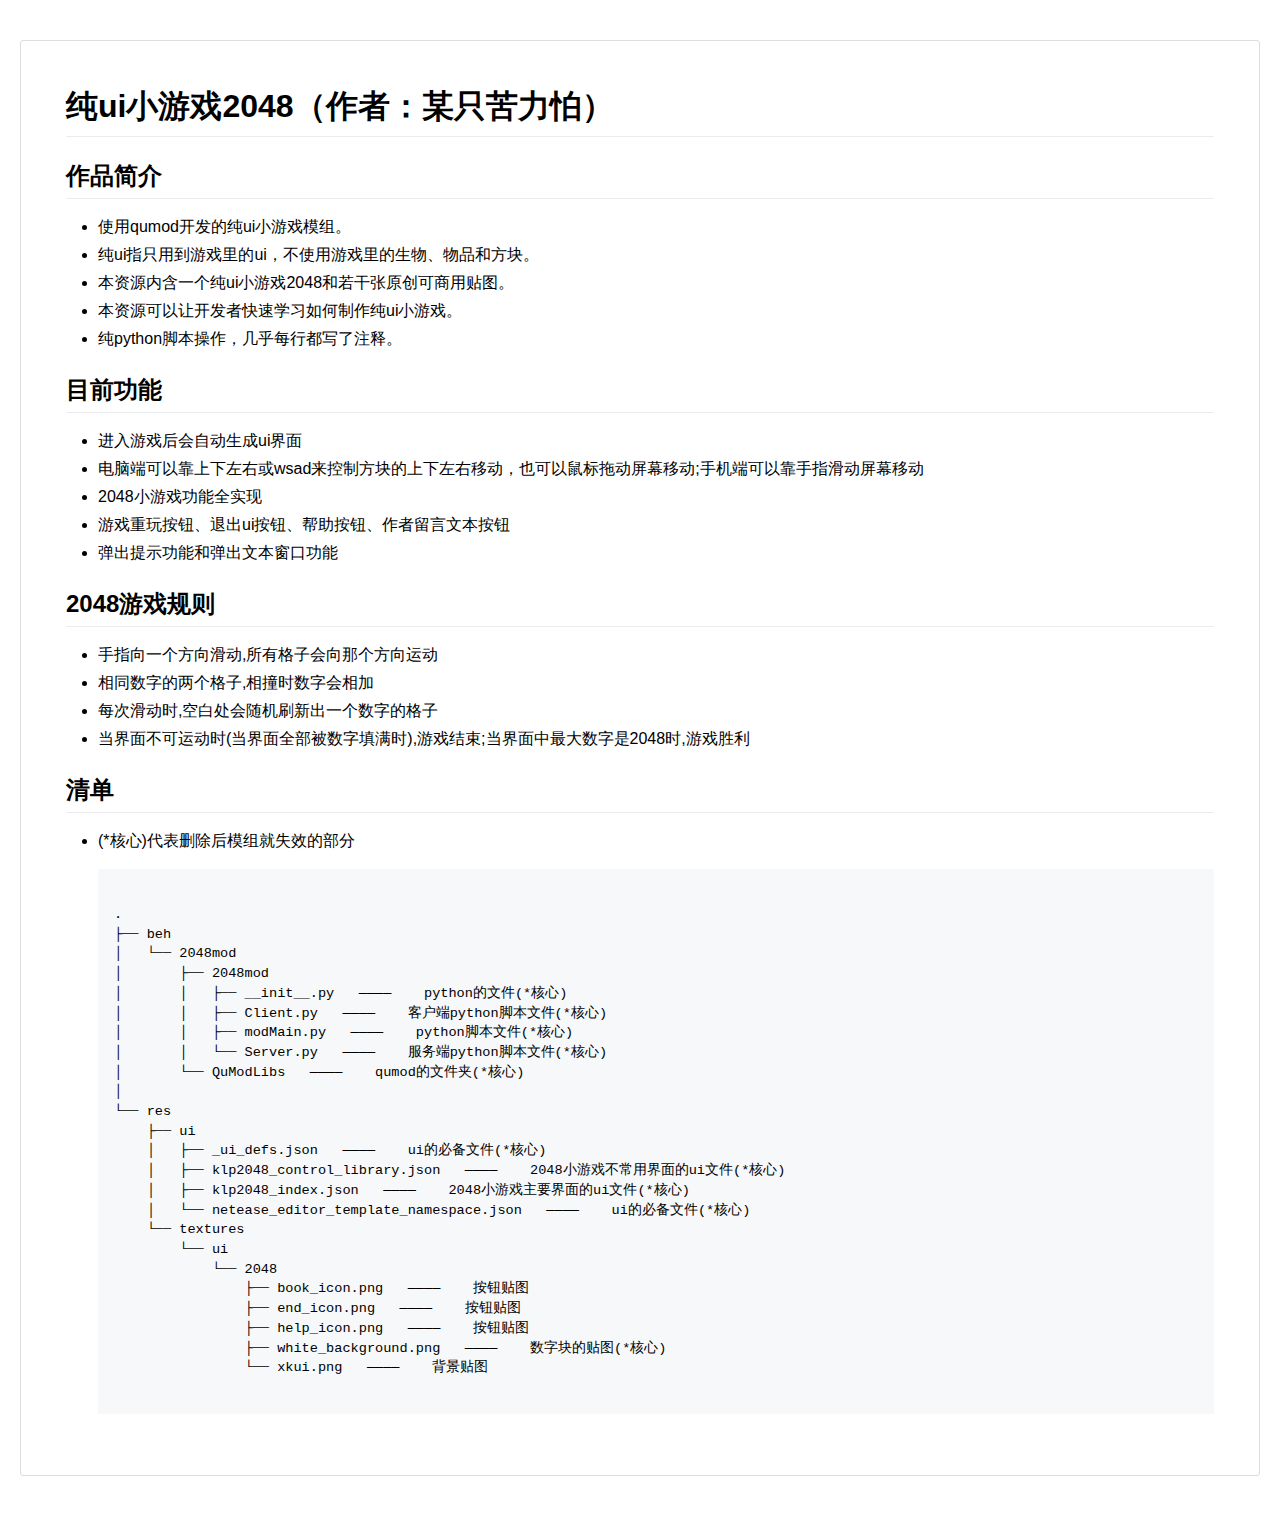
<file: web/klpd.html>
<!DOCTYPE html>
<html>

<head>
  <meta http-equiv="Content-Type" content="text/html; charset=utf-8" />
  <link rel="stylesheet" href="../creeper6.css">
</head>
<body>
  <h1 id="纯ui小游戏2048（作者：某只苦力怕）">纯ui小游戏2048（作者：某只苦力怕）</h1>
  <h2 id="作品简介">作品简介</h2>
  <ul>
    <li>使用qumod开发的纯ui小游戏模组。</li>
    <li>纯ui指只用到游戏里的ui，不使用游戏里的生物、物品和方块。</li>
    <li>本资源内含一个纯ui小游戏2048和若干张原创可商用贴图。</li>
    <li>本资源可以让开发者快速学习如何制作纯ui小游戏。</li>
    <li>纯python脚本操作，几乎每行都写了注释。</li>
  </ul>
  <h2 id="目前功能">目前功能</h2>
  <ul>
    <li>进入游戏后会自动生成ui界面</li>
    <li>电脑端可以靠上下左右或wsad来控制方块的上下左右移动，也可以鼠标拖动屏幕移动;手机端可以靠手指滑动屏幕移动</li>
    <li>2048小游戏功能全实现</li>
    <li>游戏重玩按钮、退出ui按钮、帮助按钮、作者留言文本按钮</li>
    <li>弹出提示功能和弹出文本窗口功能</li>
  </ul>
  <h2 id="2048游戏规则">2048游戏规则</h2>
  <ul>
    <li>手指向一个方向滑动,所有格子会向那个方向运动</li>
    <li>相同数字的两个格子,相撞时数字会相加</li>
    <li>每次滑动时,空白处会随机刷新出一个数字的格子</li>
    <li>当界面不可运动时(当界面全部被数字填满时),游戏结束;当界面中最大数字是2048时,游戏胜利</li>
  </ul>
  <h2 id="清单">清单</h2>
  <ul>
    <li>
      <p>(*核心)代表删除后模组就失效的部分</p>
      <pre><code>
.
├── beh
│   └── 2048mod
│       ├── 2048mod
│       │   ├── __init__.py   ————    python的文件(*核心)
│       │   ├── Client.py   ————    客户端python脚本文件(*核心)
│       │   ├── modMain.py   ————    python脚本文件(*核心)
│       │   └── Server.py   ————    服务端python脚本文件(*核心)
│       └── QuModLibs   ————    qumod的文件夹(*核心)
│
└── res
    ├── ui
    │   ├── _ui_defs.json   ————    ui的必备文件(*核心)
    │   ├── klp2048_control_library.json   ————    2048小游戏不常用界面的ui文件(*核心)
    │   ├── klp2048_index.json   ————    2048小游戏主要界面的ui文件(*核心)
    │   └── netease_editor_template_namespace.json   ————    ui的必备文件(*核心)
    └── textures
        └── ui
            └── 2048
                ├── book_icon.png   ————    按钮贴图
                ├── end_icon.png   ————    按钮贴图
                ├── help_icon.png   ————    按钮贴图
                ├── white_background.png   ————    数字块的贴图(*核心)
                └── xkui.png   ————    背景贴图
      </code></pre>
    </li>
  </ul>
</body>
</html>
</file>
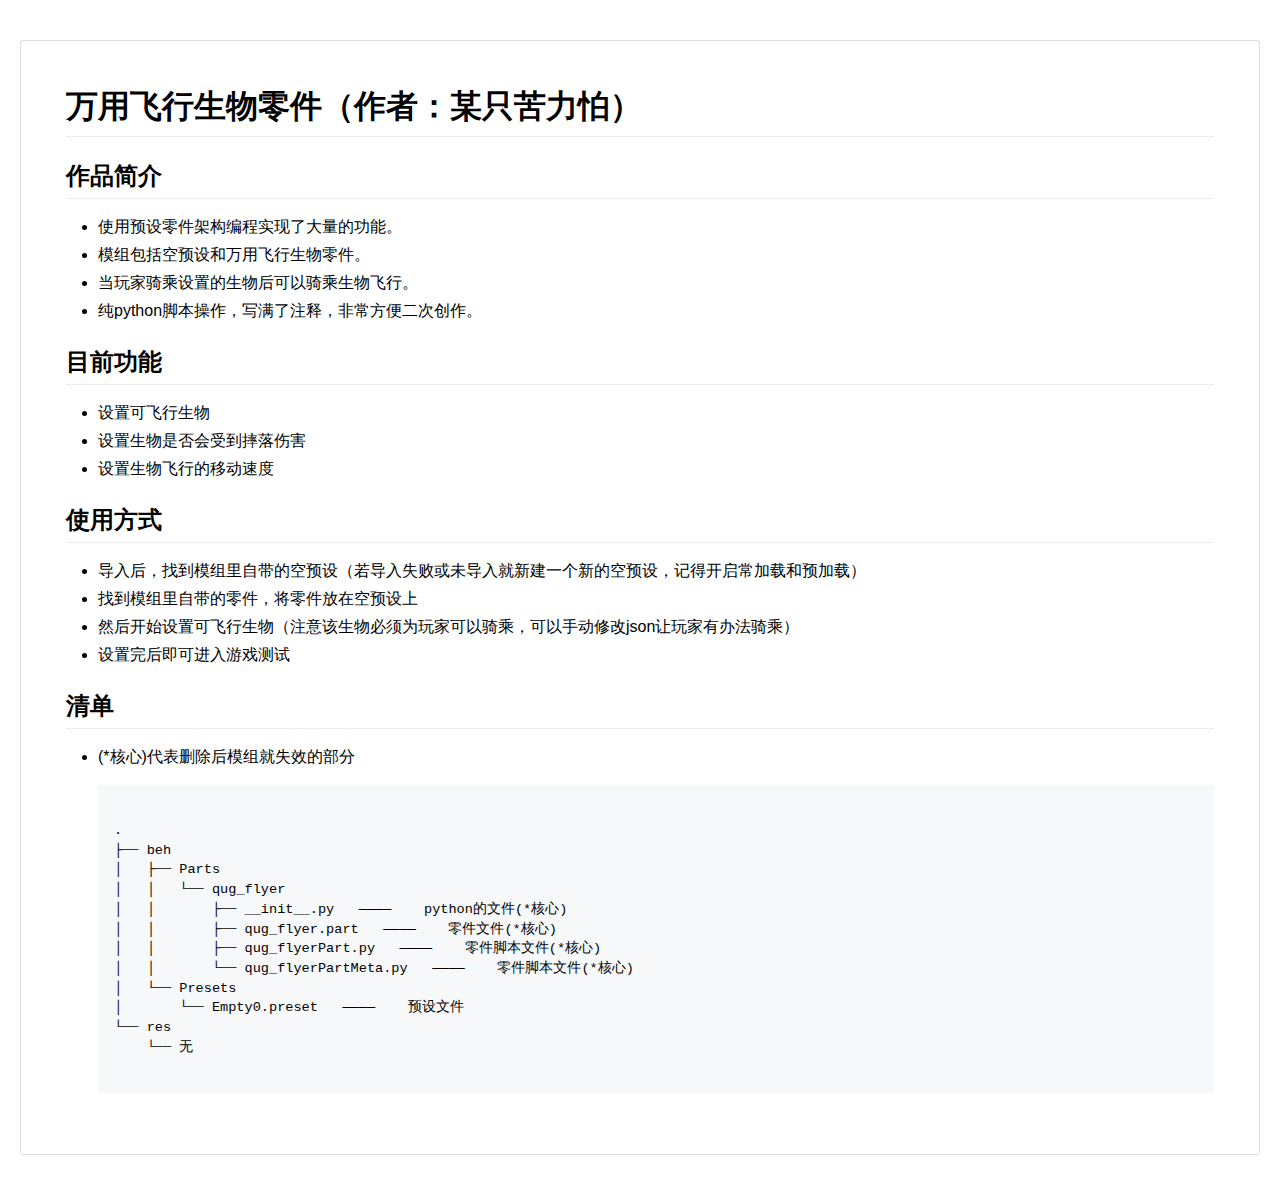
<file: web/klpe.html>
<!DOCTYPE html>
<html>

<head>
  <meta http-equiv="Content-Type" content="text/html; charset=utf-8" />
  <link rel="stylesheet" href="../creeper6.css">
</head>
<body>
  <h1 id="万用飞行生物零件（作者：某只苦力怕）">万用飞行生物零件（作者：某只苦力怕）</h1>
  <h2 id="作品简介">作品简介</h2>
  <ul>
    <li>使用预设零件架构编程实现了大量的功能。</li>
    <li>模组包括空预设和万用飞行生物零件。</li>
    <li>当玩家骑乘设置的生物后可以骑乘生物飞行。</li>
    <li>纯python脚本操作，写满了注释，非常方便二次创作。</li>
  </ul>
  <h2 id="目前功能">目前功能</h2>
  <ul>
    <li>设置可飞行生物</li>
    <li>设置生物是否会受到摔落伤害</li>
    <li>设置生物飞行的移动速度</li>
  </ul>
  <h2 id="使用方式">使用方式</h2>
  <ul>
    <li>导入后，找到模组里自带的空预设（若导入失败或未导入就新建一个新的空预设，记得开启常加载和预加载）</li>
    <li>找到模组里自带的零件，将零件放在空预设上</li>
    <li>然后开始设置可飞行生物（注意该生物必须为玩家可以骑乘，可以手动修改json让玩家有办法骑乘）</li>
    <li>设置完后即可进入游戏测试</li>
  </ul>
  <!-- <ul>
    <li>
      <p>导入该模组（可以只导入核心部分）</p>
      <img class="haibao"alt="图片无法加载"src="tupian/a001.png">
    </li>
    <li>
      <p>点击资源管理的精简目录里的预设，找到模组里自带的空预设（若导入失败或未导入就新建一个新的空预设，记得开启常加载和预加载），并双击鼠标左键打开</p>
      <img class="haibao"alt="图片无法加载"src="tupian/a002.png">
      <p>就会进入预设编辑器</p>
      <img class="haibao"alt="图片无法加载"src="tupian/a003.png">
    </li>
    <li>
      <p>点击资源管理的精简目录里的零件，找到模组里自带的零件（若图片中的四个东西有一个导入失败或未导入，需要尝试重新导入）</p>
      <img class="haibao"alt="图片无法加载"src="tupian/a004.png">
      <p>找到后把鼠标放在零件上面，点击鼠标左键，长按不松开鼠标左键，鼠标拖动到左侧一栏后，松手鼠标左键</p>
      <p align="center">————长按时————</p>
      <img class="haibao"alt="图片无法加载"src="tupian/a005.png">
      <p align="center">————拖动中————</p>
      <img class="haibao"alt="图片无法加载"src="tupian/a006.png">
      <p align="center">————松手后————</p>
      <img class="haibao"alt="图片无法加载"src="tupian/a007.png">
    </li>
    <li>
      <p>在右侧即可看到该零件的属性，可按照自己的需要自行设置</p>
      <img class="haibao"alt="图片无法加载"src="tupian/a008.png">
      <p align="center">例子</p>
      <img class="haibao"alt="图片无法加载"src="tupian/a009.png">
    </li>
  </ul> -->
  <h2 id="清单">清单</h2>
  <ul>
    <li>
      <p>(*核心)代表删除后模组就失效的部分</p>
      <pre><code>
.
├── beh
│   ├── Parts
│   │   └── qug_flyer
│   │       ├── __init__.py   ————    python的文件(*核心)
│   │       ├── qug_flyer.part   ————    零件文件(*核心)
│   │       ├── qug_flyerPart.py   ————    零件脚本文件(*核心)
│   │       └── qug_flyerPartMeta.py   ————    零件脚本文件(*核心)
│   └── Presets
│       └── Empty0.preset   ————    预设文件
└── res
    └── 无
      </code></pre>
    </li>
  </ul>
  <!-- <h2 id="视频介绍">视频介绍</h2>
  <ul>
    <li>暂无</li>
  </ul> -->
  <!-- <iframe src="//player.bilibili.com/player.html?aid=698498523&bvid=BV1km4y1h7kw&cid=1124043865&page=1" scrolling="no" border="0" frameborder="no" framespacing="0" allowfullscreen="true"> </iframe>
  <br><a href="https://www.bilibili.com/video/BV1km4y1h7kw?share_source=copy_web">视频不清晰的话点我</a> -->
</body>
</html>
</file>
<file: creeper6.css>
html {
    margin: 40px 20px
}

body {
    box-sizing: border-box;
    margin: 0 auto;
    padding: 45px;
    word-wrap: break-word;
    background-color: #fff;
    border: 1px solid #ddd;
    border-radius: 3px;
    font-family: -apple-system, BlinkMacSystemFont, "Segoe UI", Helvetica, "Segoe UI", Arial, "PingFang SC", "Microsoft YaHei", sans-serif, "Apple Color Emoji", "Segoe UI Emoji", "Segoe UI Symbol";
    font-size: 16px;
    line-height: 1.5
}
.haibao{
    display: block; 
    margin: 20px auto;
    border:none;
    background-size:contain;
    width:70%;
    height:auto;
}

body pre code,
body code,
body pre {
    font-size: 85%;
    line-height: 1.45;
    font-family: "SFMono-Regular", Consolas, "Liberation Mono", Menlo, Courier, "PingFang SC", "Microsoft YaHei", monospace
}

body::before {
    display: table;
    content: ""
}

body::after {
    display: table;
    clear: both;
    content: ""
}

body>*:first-child {
    margin-top: 0 !important
}

body>*:last-child {
    margin-bottom: 0 !important
}

body a:not([href]) {
    color: inherit;
    text-decoration: none
}

body .absent {
    color: #cb2431
}

body .anchor {
    float: left;
    padding-right: 4px;
    margin-left: -20px;
    line-height: 1
}

body .anchor:focus {
    outline: none
}

body p,
body blockquote,
body ul,
body ol,
body dl,
body table,
body pre {
    margin-top: 0;
    margin-bottom: 16px
}

body hr {
    height: .25em;
    padding: 0;
    margin: 24px 0;
    background-color: #e1e4e8;
    border: 0
}

body blockquote {
    padding: 0 1em;
    color: #6a737d;
    border-left: .25em solid #dfe2e5
}

body blockquote>:first-child {
    margin-top: 0
}

body blockquote>:last-child {
    margin-bottom: 0
}

body kbd {
    display: inline-block;
    padding: 3px 5px;
    font-size: 11px;
    line-height: 10px;
    color: #444d56;
    vertical-align: middle;
    background-color: #fafbfc;
    border: solid 1px #c6cbd1;
    border-bottom-color: #959da5;
    border-radius: 3px;
    box-shadow: inset 0 -1px 0 #959da5
}

body h1,
body h2,
body h3,
body h4,
body h5,
body h6 {
    margin-top: 24px;
    margin-bottom: 16px;
    font-weight: 600;
    line-height: 1.25
}

body h1 .octicon-link,
body h2 .octicon-link,
body h3 .octicon-link,
body h4 .octicon-link,
body h5 .octicon-link,
body h6 .octicon-link {
    color: #1b1f23;
    vertical-align: middle;
    visibility: hidden
}

body h1:hover .anchor,
body h2:hover .anchor,
body h3:hover .anchor,
body h4:hover .anchor,
body h5:hover .anchor,
body h6:hover .anchor {
    text-decoration: none
}

body h1:hover .anchor .octicon-link,
body h2:hover .anchor .octicon-link,
body h3:hover .anchor .octicon-link,
body h4:hover .anchor .octicon-link,
body h5:hover .anchor .octicon-link,
body h6:hover .anchor .octicon-link {
    visibility: visible
}

body h1 tt,
body h1 code,
body h2 tt,
body h2 code,
body h3 tt,
body h3 code,
body h4 tt,
body h4 code,
body h5 tt,
body h5 code,
body h6 tt,
body h6 code {
    font-size: inherit
}

body h1 {
    padding-bottom: .3em;
    font-size: 2em;
    border-bottom: 1px solid #eaecef
}

body h2 {
    padding-bottom: .3em;
    font-size: 1.5em;
    border-bottom: 1px solid #eaecef
}

body h3 {
    font-size: 1.25em
}

body h4 {
    font-size: 1em
}

body h5 {
    font-size: .875em
}

body h6 {
    font-size: .85em;
    color: #6a737d
}

body ul,
body ol {
    padding-left: 2em
}

body ul.no-list,
body ol.no-list {
    padding: 0;
    list-style-type: none
}

body ul ul,
body ul ol,
body ol ol,
body ol ul {
    margin-top: 0;
    margin-bottom: 0
}

body li>p {
    margin-top: 16px
}

body li+li {
    margin-top: .25em
}

body dl {
    padding: 0
}

body dl dt {
    padding: 0;
    margin-top: 16px;
    font-size: 1em;
    font-style: italic;
    font-weight: 600
}

body dl dd {
    padding: 0 16px;
    margin-bottom: 16px
}

body table {
    display: block;
    width: 100%;
    overflow: auto
}

body table th {
    font-weight: 600
}

body table th,
body table td {
    padding: 6px 13px;
    border: 1px solid #dfe2e5
}

body table tr {
    background-color: #fff;
    border-top: 1px solid #c6cbd1
}

body table tr:nth-child(2n) {
    background-color: #f6f8fa
}

body table img {
    background-color: transparent
}

body img {
    max-width: 100%;
    box-sizing: content-box;
    background-color: #fff
}

body img[align=right] {
    padding-left: 20px
}

body img[align=left] {
    padding-right: 20px
}

body .emoji {
    max-width: none;
    vertical-align: text-top;
    background-color: transparent
}

body span.frame {
    display: block;
    overflow: hidden
}

body span.frame>span {
    display: block;
    float: left;
    width: auto;
    padding: 7px;
    margin: 13px 0 0;
    overflow: hidden;
    border: 1px solid #dfe2e5
}

body span.frame span img {
    display: block;
    float: left
}

body span.frame span span {
    display: block;
    padding: 5px 0 0;
    clear: both;
    color: #24292e
}

body span.align-center {
    display: block;
    overflow: hidden;
    clear: both
}

body span.align-center>span {
    display: block;
    margin: 13px auto 0;
    overflow: hidden;
    text-align: center
}

body span.align-center span img {
    margin: 0 auto;
    text-align: center
}

body span.align-right {
    display: block;
    overflow: hidden;
    clear: both
}

body span.align-right>span {
    display: block;
    margin: 13px 0 0;
    overflow: hidden;
    text-align: right
}

body span.align-right span img {
    margin: 0;
    text-align: right
}

body span.float-left {
    display: block;
    float: left;
    margin-right: 13px;
    overflow: hidden
}

body span.float-left span {
    margin: 13px 0 0
}

body span.float-right {
    display: block;
    float: right;
    margin-left: 13px;
    overflow: hidden
}

body span.float-right>span {
    display: block;
    margin: 13px auto 0;
    overflow: hidden;
    text-align: right
}

body code,
body tt {
    padding: 0;
    padding-top: .2em;
    padding-bottom: .2em;
    margin: 0;
    font-size: 85%;
    background-color: rgba(27, 31, 35, 0.05);
    border-radius: 3px
}

body code::before,
body code::after,
body tt::before,
body tt::after {
    letter-spacing: -.2em;
    content: "\00a0"
}

body code br,
body tt br {
    display: none
}

body del code {
    text-decoration: inherit
}

body pre {
    word-wrap: normal
}

body pre>code {
    padding: 0;
    margin: 0;
    font-size: 100%;
    word-break: normal;
    white-space: pre;
    background: transparent;
    border: 0
}

body pre>code::before,
body pre>code::after {
    content: ""
}

body pre {
    background-color: #f6f8fa;
    padding: 16px
}

body a {
    color: #0366d6;
    text-decoration: none
}

body a:hover {
    text-decoration: underline
}

.hljs {
    display: block;
    background: white;
    padding: 0.5em;
    color: #333333;
    overflow-x: auto
}

.hljs-comment,
.hljs-meta {
    color: #969896
}

.hljs-string,
.hljs-variable,
.hljs-template-variable,
.hljs-strong,
.hljs-emphasis,
.hljs-quote {
    color: #df5000
}

.hljs-keyword,
.hljs-selector-tag,
.hljs-type {
    color: #a71d5d
}

.hljs-literal,
.hljs-symbol,
.hljs-bullet,
.hljs-attribute {
    color: #0086b3
}

.hljs-section,
.hljs-name {
    color: #63a35c
}

.hljs-tag {
    color: #333333
}

.hljs-title,
.hljs-attr,
.hljs-selector-id,
.hljs-selector-class,
.hljs-selector-attr,
.hljs-selector-pseudo {
    color: #795da3
}

.hljs-addition {
    color: #55a532;
    background-color: #eaffea
}

.hljs-deletion {
    color: #bd2c00;
    background-color: #ffecec
}

.hljs-link {
    text-decoration: underline
}

.task-list-item {
    list-style-type: none
}

.task-list-item-checkbox {
    margin: 0 0.2em 0.25em -1.6em;
    vertical-align: middle
}

.hidden {
    display: none;
}

.fds{
    border:none;
    background-size:contain;
    width:20%;
    height:auto;
}

#fdh{
    background-color:rgba(0,0,0,0.7);
    position:absolute;
    left:0;top:0;width:100%;height:100%;
    position:fixed;
    display:none;
    z-index:1000;
}
</file>
